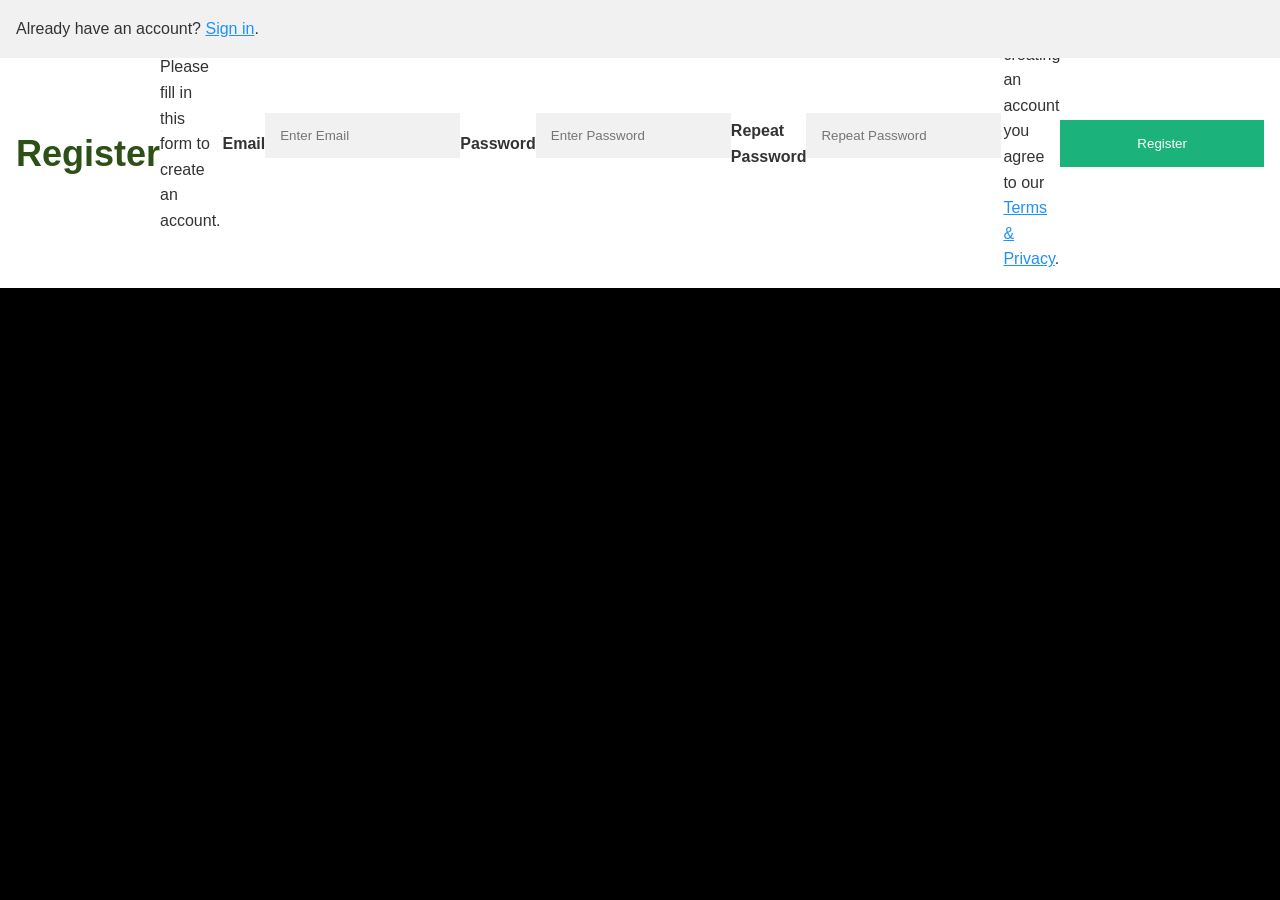
<file: Application.html>
<!DOCTYPE html>
<html lang="en">
<head>
    <meta charset="UTF-8">
    <meta name="viewport" content="width=device-width, initial-scale=1.0">
    <title>Document</title>
    <link rel="stylesheet" href="css/styles.css">
    <link rel="stylesheet" href="https://cdnjs.cloudflare.com/ajax/libs/font-awesome/4.7.0/css/font-awesome.min.css">
</head>
<body>
    <nav class="navbar">
        <div class="nav-left"><h1>Application</h1></div>
        <div class="nav-right">
            <a href="Home.html"><i class="fa fa-fw fa-home"></i></a>
            <a href="#"><i class="fa fa-fw fa-search"></i></a>
            <a href="Contact.html"><i class="fa fa-fw fa-envelope"></i></a>
            <a href="#"><i class="fa fa-fw fa-user"></i></a>
        </div>
    </nav>
    <Section class="Registration">
        <form action="/action_page.php">
            <div class="container">
                <h1>Register</h1>
                <p>Please fill in this form to create an account.</p>
                <hr>

                <label for="email"><b>Email</b></label>
                <input type="text" placeholder="Enter Email" name="email" id="email" required>

                <label for="psw"><b>Password</b></label>
                <input type="password" placeholder="Enter Password" name="psw" id="psw" required>

                <label for="psw-repeat"><b>Repeat Password</b></label>
                <input type="password" placeholder="Repeat Password" name="psw-repeat" id="psw-repeat" required>
                <hr>
                <p>By creating an account you agree to our <a href="#">Terms & Privacy</a>.</p>

                <button type="submit" class="registerbtn">Register</button>
            </div>
            
            <div class="container signin">
                <p>Already have an account? <a href="#">Sign in</a>.</p>
            </div>
        </form>
    </section>
</body>
</html>
</file>
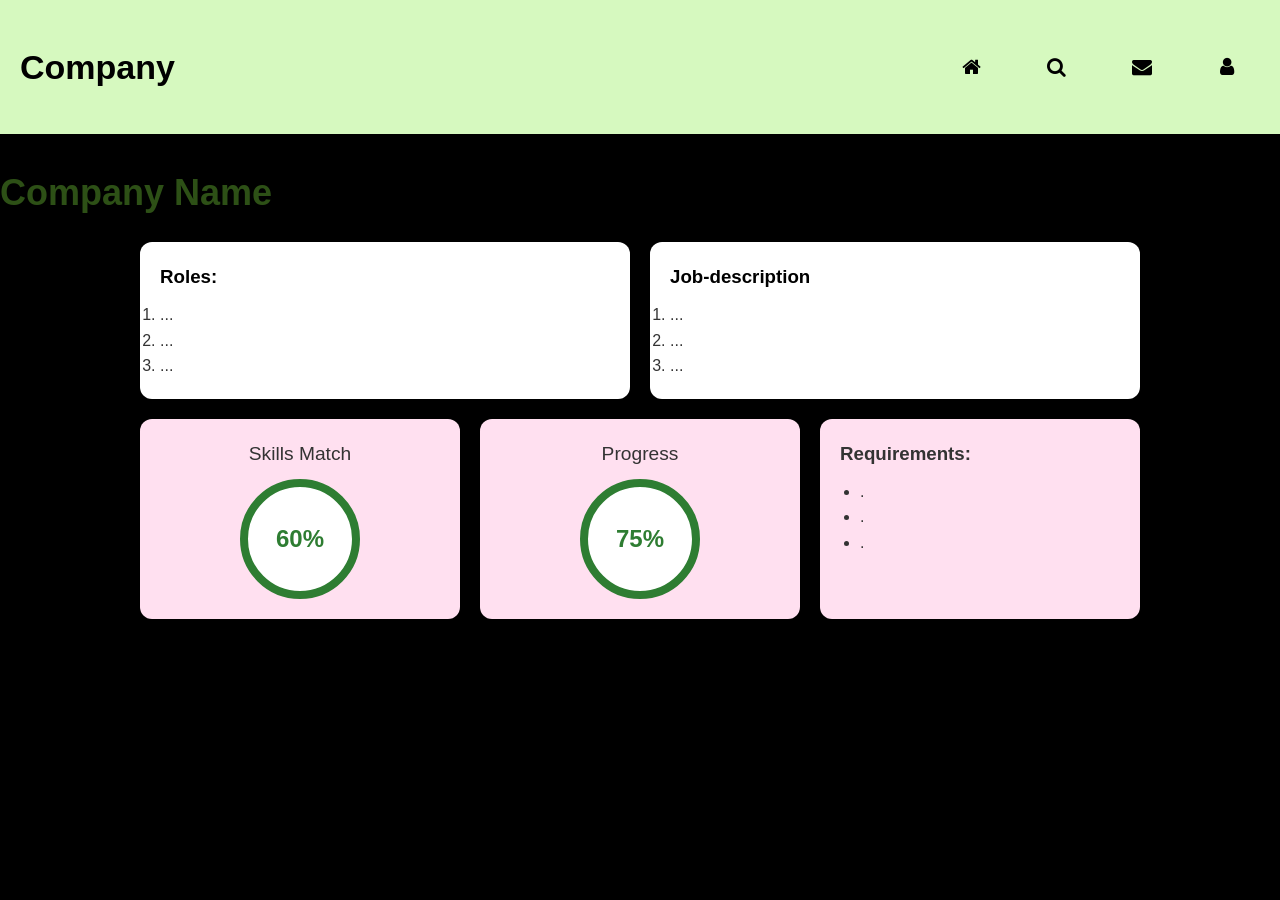
<file: Company-info.html>
<!DOCTYPE html>
<html lang="en">
<head>
    <meta charset="UTF-8">
    <meta name="viewport" content="width=device-width, initial-scale=1.0">
    <title>Project "Explore</title>
    <!-- Stylesheets should be inside <head> -->
    <link rel="stylesheet" href="css/styles.css">
    <link rel="stylesheet" href="https://cdnjs.cloudflare.com/ajax/libs/font-awesome/4.7.0/css/font-awesome.min.css">
</head>
<body>

<nav class="navbar">
        <div class="nav-left"><h1>Company</h1></div>
        <div class="nav-right">
            <a href="Home.html"><i class="fa fa-fw fa-home"></i></a>
            <a href="#"><i class="fa fa-fw fa-search"></i></a>
            <a href="Contact.html"><i class="fa fa-fw fa-envelope"></i></a>
            <a href="#"><i class="fa fa-fw fa-user"></i></a>
        </div>
    </nav>

<h1>Company Name</h1>

<section class="Role-job">
    <div class="Roles">
        <h3>Roles:</h3>
        <ol>
            <li>...</li>
            <li>...</li>
            <li>...</li>
        </ol>
    </div>

    <div class="Job-description">
        <h3>Job-description</h3>
        <ol>
            <li>...</li>
            <li>...</li>
            <li>...</li>
        </ol>
    </div>
</section>

<section class="Matching">
    <div class="percent-match">
        <div class="stat-title">Skills Match</div>
        <div class="stat-card">
            <span class="stat-value">60%</span>
        </div>
    </div>

    <div class="percent-match">
        <div class="stat-title">Progress</div>
        <div class="stat-card">
            <span class="stat-value">75%</span> 
        </div>
    </div>

    <div class="Requirements">
        <h3>Requirements:</h3>
        <ul>
          <li>.</li>
          <li>.</li>
          <li>.</li>
        </ul>
    </div>
</section>

<!--<p><a href="Home.html">Go to About Page</a></p>-->
</body>
</html>
</file>
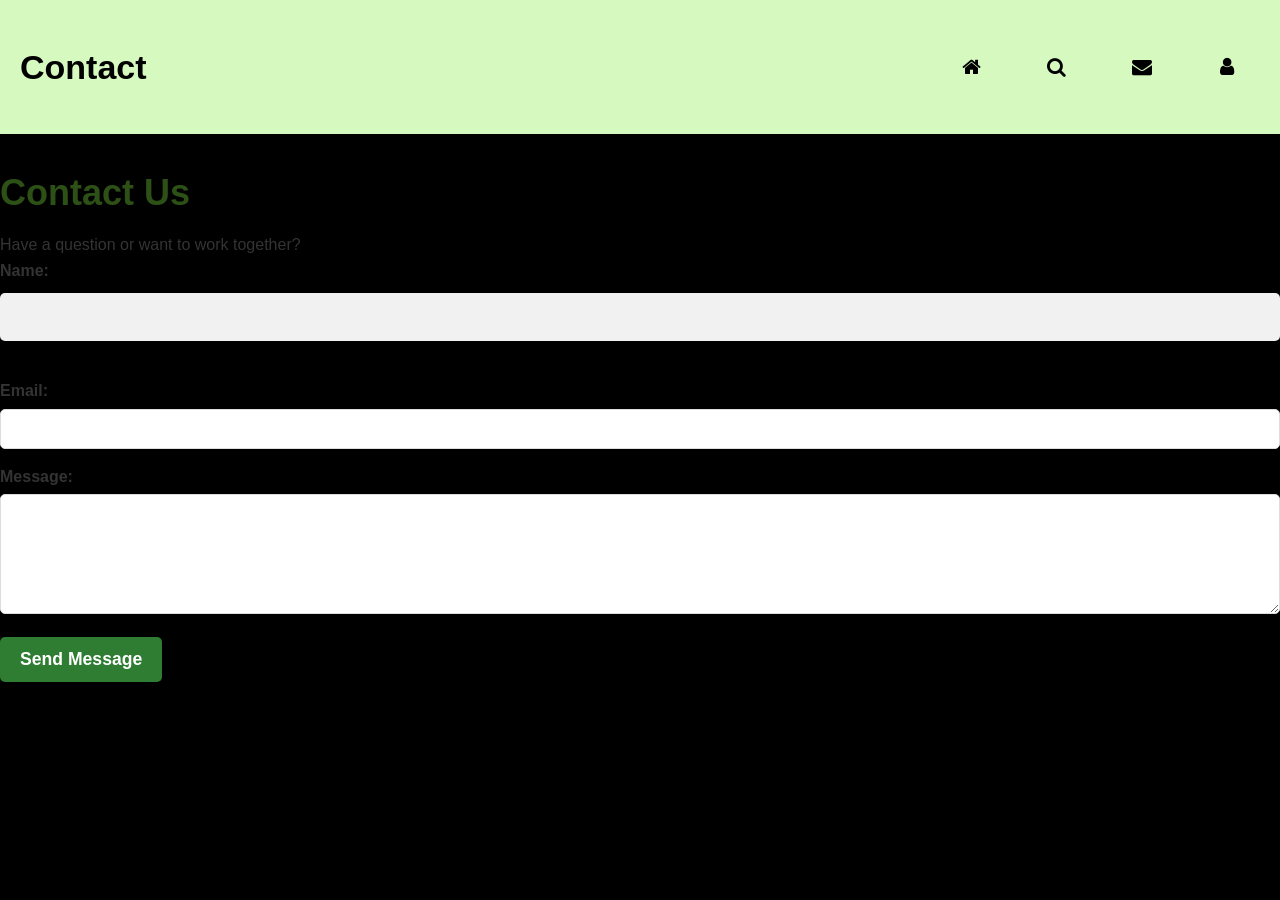
<file: Contact.html>
<!DOCTYPE html>
<html lang="en">
<head>
    <meta charset="UTF-8">
    <meta name="viewport" content="width=device-width, initial-scale=1.0">
    <title>Welcome to Explore</title>
    <link rel="stylesheet" href="css/styles.css">
    <link rel="stylesheet" href="https://cdnjs.cloudflare.com/ajax/libs/font-awesome/4.7.0/css/font-awesome.min.css">
</head>
<body>
    <nav class="navbar">
        <div class="nav-left"><h1>Contact</h1></div>
        <div class="nav-right">
            <a href="Home.html"><i class="fa fa-fw fa-home"></i></a>
            <a href="#"><i class="fa fa-fw fa-search"></i></a>
            <a href="Contact.html"><i class="fa fa-fw fa-envelope"></i></a>
            <a href="#"><i class="fa fa-fw fa-user"></i></a>
        </div>
    </nav>

    <section class="contact">
            <h1>Contact Us</h1>
            <p>Have a question or want to work together?</p>

            <form action="mailto:agahimba@ttu.edu" method="POST" enctype="text/plain">
                <div class="form-group">
                    <label for="name">Name:</label>
                    <input type="text" id="name" name="name">
                </div>

                <div class="form-group">
                    <label for="email">Email:</label>
                    <input type="email" id="email" name="email">
                </div>

                <div class="form-group">
                    <label for="message">Message:</label>
                    <textarea id="message" name="message"></textarea>
                </div>

                <button type="submit" class="submit-button">Send Message</button>
            </form>
    </section>
</body>
</html>
</file>
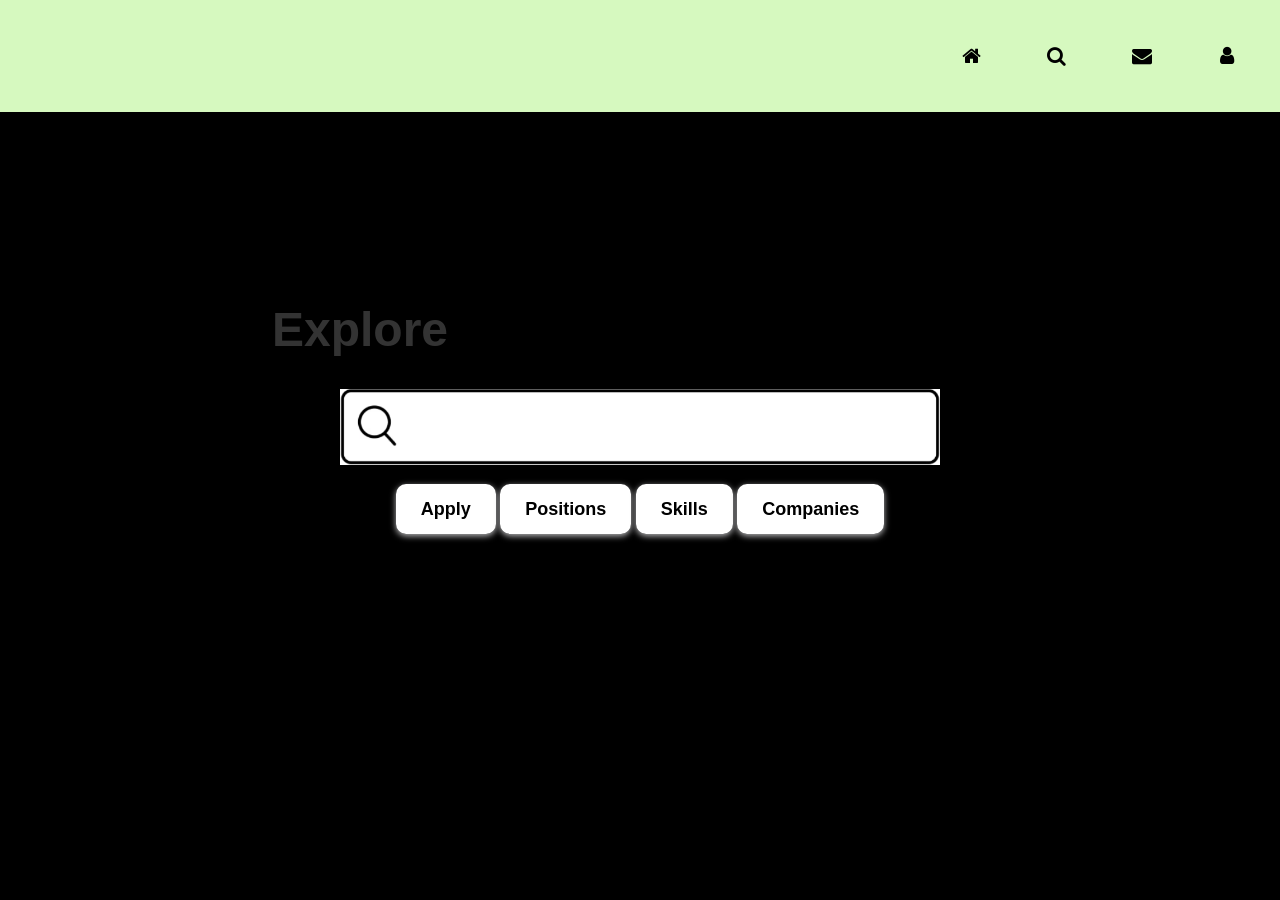
<file: Home.html>
<!DOCTYPE html>
<html lang="en">
<head>
    
    <meta charset="UTF-8">
    <meta name="viewport" content="width=device-width, initial-scale=1.0">
    <title>Welcome To Explore</title>
    <link rel="stylesheet" href="css/styles.css">
    <link rel="stylesheet" href="https://cdnjs.cloudflare.com/ajax/libs/font-awesome/4.7.0/css/font-awesome.min.css">
    
</head>
<!--</div>
    <div class="container">
    <h1></h1>    <!-- Left side 
    <img src="homeicon.png" class="home-icon"> Right side 
</div>
</div>-->

<body>
    <nav class="navbar">
        <div class="nav-left"><h1></h1></div>
        <div class="nav-right">
            <a href="Home.html"><i class="fa fa-fw fa-home"></i></a>
            <a href="#"><i class="fa fa-fw fa-search"></i></a>
            <a href="Contact.html"><i class="fa fa-fw fa-envelope"></i></a>
            <a href="#"><i class="fa fa-fw fa-user"></i></a>
        </div>
    </nav>
    <div class="explore-wrapper">
    <h2>Explore</h2>
    <img src="images/search.png" class="search-img" alt="Search Bar">
</div>

<div class="button-row">
    <div class="info-box">
        <a href="Application.html">Apply</a>
        <a href="Companies.html">Positions</a>
        <a href="Company-info.html">Skills</a>
        <a href="Companies.html">Companies</a>
    </div>
</div>

</body>

</html>
</file>
<file: css/styles.css>
/* Reset and base styles */
body {
  font-family: 'Segoe UI', Tahoma, Geneva, Verdana, sans-serif;
  background-color: #f4f4f4;
  margin: 0;
  padding: 0;
}

/* Navbar */

.navbar {
  display: flex;
  justify-content: space-between;
  align-items:center;
  padding: 40px 20px;
  background-color: #d6f9bf;
}
.nav-right a {
  color: #000;
  padding: 14px 20px;
  text-decoration: none;
  font-size: 20px;
  margin-left:15px;
}

.nav-right a:hover {
  background-color: #2e7d32;
  color: black;
}
.nav-left h1{
    margin:0;
    font-size:34px;
    color:#000;
}
/* Page title */
h1 {
  text-align: center;
  margin: 30px 0 10px;
  font-size: 2em;
  color: #333;
}

/* Roles and Job Description */
.Role-job {
  display: flex;
  justify-content: space-around;
  flex-wrap: wrap;
  margin: 20px auto;
  max-width: 1000px;
  gap: 20px;
}

.Roles, .Job-description {
  background-color: white;
  padding: 20px;
  border-radius: 12px;
  box-shadow: 0 4px 8px #000;
  flex: 1;
  min-width: 300px;
}

.Roles h3, .Job-description h3 {
  margin-bottom: 10px;
  color: #000;
}

/* Matching section */
.Matching {
  display: flex;
  justify-content: space-around;
  flex-wrap: wrap;
  margin: 20px auto;
  max-width: 1000px;
  gap: 20px;
}

/* Skills Match and Progress cards */
.percent-match {
  background-color: #ffe0f0;
  padding: 20px;
  border-radius: 12px;
  box-shadow: 0 4px 8px #000;
  flex: 1;
  min-width: 250px;
  text-align: center;
}

.stat-title {
  font-size: 1.2em;
  margin-bottom: 10px;
  color: #333;
}

.stat-card {
  width: 120px;
  height: 120px;
  margin: 0 auto;
  border-radius: 50%;
  border: 8px solid #2e7d32;
  display: flex;
  align-items: center;
  justify-content: center;
  background-color: white;
}

.stat-value {
  font-size: 1.5em;
  font-weight: bold;
  color: #2e7d32;
}

/* Requirements box */
.Requirements {
  background-color: #ffe0f0;
  padding: 20px;
  border-radius: 12px;
  box-shadow: 0 4px 8px #000;
  flex: 1;
  min-width: 250px;
}

.Requirements h3 {
  margin-bottom: 10px;
  color: #333;
}

.Requirements ul {
  list-style-type: disc;
  padding-left: 20px;
}

/*Home page style CSS*/
body {
    background-color: #ffffff; 
}
body {
    background-color: #f0f4f8;
    font-family: Arial, sans-serif;    
    line-height: 1.6;                  
}
.container {
    width: 100%;
    margin: 0;
    padding: 30px;
    background-color: #d6f9bf;
    position: fixed;
    top: 0;
    left: 0;
    right: 0;
}

.explore-wrapper h2 {
    font-size: 60px;
    transform: translateX(-280px); 
}


.explore-wrapper {
    display: flex;
    flex-direction: column; 
    justify-content: center;
    align-items: center;
    height: auto;   
    padding-top: 80px; 
}

.explore-wrapper h2 {
    font-size: 48px;
    margin-bottom: 20px; 
}
.explore-wrapper {
    margin-top: 100px;    
}
.search-img {
    width: 600px; 
}
.search-img {
    margin: 0;          
    padding: 0;
    display: block;     
}

.button-row {
    display: flex;
    gap: 20px;
    margin-top: 30px;   
    justify-content: center;

}

.button-row a {
  color: #000;
  text-decoration: none;
  font-size: 16px;
  background-color: white;
    padding: 15px 25px;
    border-radius: 10px;
    box-shadow: 0 2px 6px rgb(187, 187, 189);
    font-size: 18px;
    font-weight: 600;
    cursor: pointer;
    transition: 0.2s ease;
    gap:20px;
}

.button-row a:hover{
    box-shadow: 0 2px 6px #001;
}

.container {
    display: flex;
    justify-content: space-between; /* Pushes items left & right */
    align-items: center;
    padding: 20px;
    background-color: #d6f9bf;
}
.home-icon {
    width: 32px;          /* size of icon */
    height: auto;
    cursor: pointer;      /* pointer cursor on hover */
    margin-right: 20px;   /* space from right edge */
    transition: 0.2s ease;
}

.home-icon:hover {
    transform: scale(1.1);  /* small zoom animation */
}
.container {
    display: flex;
    justify-content: space-between;
    align-items: center;
    width: 100%;
    padding: 20px;
    background-color: #d6f9bf;
}

/*Companies list page style CSS*/

* {
    margin: 0;
    padding: 0;
    box-sizing: border-box;
    font-family: 'Segoe UI', Tahoma, Geneva, Verdana, sans-serif;
}

body {
    background-color: #f8f9fa;
    color: #333;
}

.header {
    
    padding: 25px 0;
    width: 100%;
    box-shadow: 0 2px 5px rgba(0, 0, 0, 0.1);
}

.header-content {
    max-width: 900px;
    margin: 0 auto;
    padding: 0 20px;
}

h1 {
    font-size: 36px;
    color: #2d5016;
    font-weight: 700;
    text-align:left;
}

.search-section {
    max-width: 900px;
    margin: 30px auto;
    padding: 0 20px;
}

.search-container {
    display: flex;
    justify-content: center;
}

.search-input {
    width: 500px;
    padding: 14px 20px;
    background-color: #d8cae8; /* Dusty light purple */
    border: none;
    border-radius: 8px;
    font-size: 16px;
    outline: none;
    color: #5a4a6a;
    box-shadow: 0 2px 5px rgba(0, 0, 0, 0.1);
}

.search-input::placeholder {
    color: #7a6a8a;
}

.main-content {
    max-width: 900px;
    margin: 0 auto;
    padding: 0 20px 40px;
}
.companies{
  text-decoration: none;
  color: inherit;
  display: block;
}

.company-card {
    background-color: #d8cae8; /* Dusty purple */
    border-radius: 10px;
    padding: 25px;
    margin-bottom: 25px;
    box-shadow: 0 3px 10px rgba(0, 0, 0, 0.15);
}

.company-name {
    font-size: 22px;
    font-weight: 700;
    margin-bottom: 20px;
    color: #4a3a5a;
}

.info-row {
    display: flex;
    margin-bottom: 14px;
    align-items: flex-start;
}

.label {
    font-weight: 600;
    min-width: 120px;
    color: #5a4a6a;
}

.value {
    color: #4a3a5a;
    flex: 1;
}

.empty-field {
    color: #7a6a8a;
    font-style: italic;
}

/*Contact form style CSS*/
.form-group {
    margin-bottom: 15px;
}

.form-group label {
    display: block; /* Put label on its own line */
    font-weight: bold;
    margin-bottom: 5px;
    font-size: 1.0em;
}

.form-group input,
.form-group textarea {
    width: 100%; /* Make fields fill the container */
    padding: 10px;
    font-size: 1em;
    border-radius: 5px;
    border: 1px solid #ddd;
    box-sizing: border-box; /* Important for 100% width */
}

.form-group textarea {
    min-height: 120px;
    resize: vertical; /* Allow user to resize vertically */
}

.submit-button {
    background-color: #2e7d32;
    color: white;
    padding: 12px 20px;
    border: none;
    border-radius: 5px;
    font-size: 1.1em;
    font-weight: bold;
    cursor: pointer;
    transition: background-color 0.2s;
}

.submit-button:hover {
    background-color: #0f5e13;
}

/*Application form CSS*/
body {
  font-family: Arial, Helvetica, sans-serif;
  background-color: black;
}

* {
  box-sizing: border-box;
}

/* Add padding to containers */
.container {
  padding: 16px;
  background-color: white;
}

/* Full-width input fields */
input[type=text], input[type=password] {
  width: 100%;
  padding: 15px;
  margin: 5px 0 22px 0;
  display: inline-block;
  border: none;
  background: #f1f1f1;
}

input[type=text]:focus, input[type=password]:focus {
  background-color: #ddd;
  outline: none;
}

/* Overwrite default styles of hr */
hr {
  border: 1px solid #f1f1f1;
  margin-bottom: 25px;
}

/* Set a style for the submit button */
.registerbtn {
  background-color: #04AA6D;
  color: white;
  padding: 16px 20px;
  margin: 8px 0;
  border: none;
  cursor: pointer;
  width: 100%;
  opacity: 0.9;
}

.registerbtn:hover {
  opacity: 1;
}

/* Add a blue text color to links */
a {
  color: dodgerblue;
}

/* Set a grey background color and center the text of the "sign in" section */
.signin {
  background-color: #f1f1f1;
  text-align: center;
}
</file>
